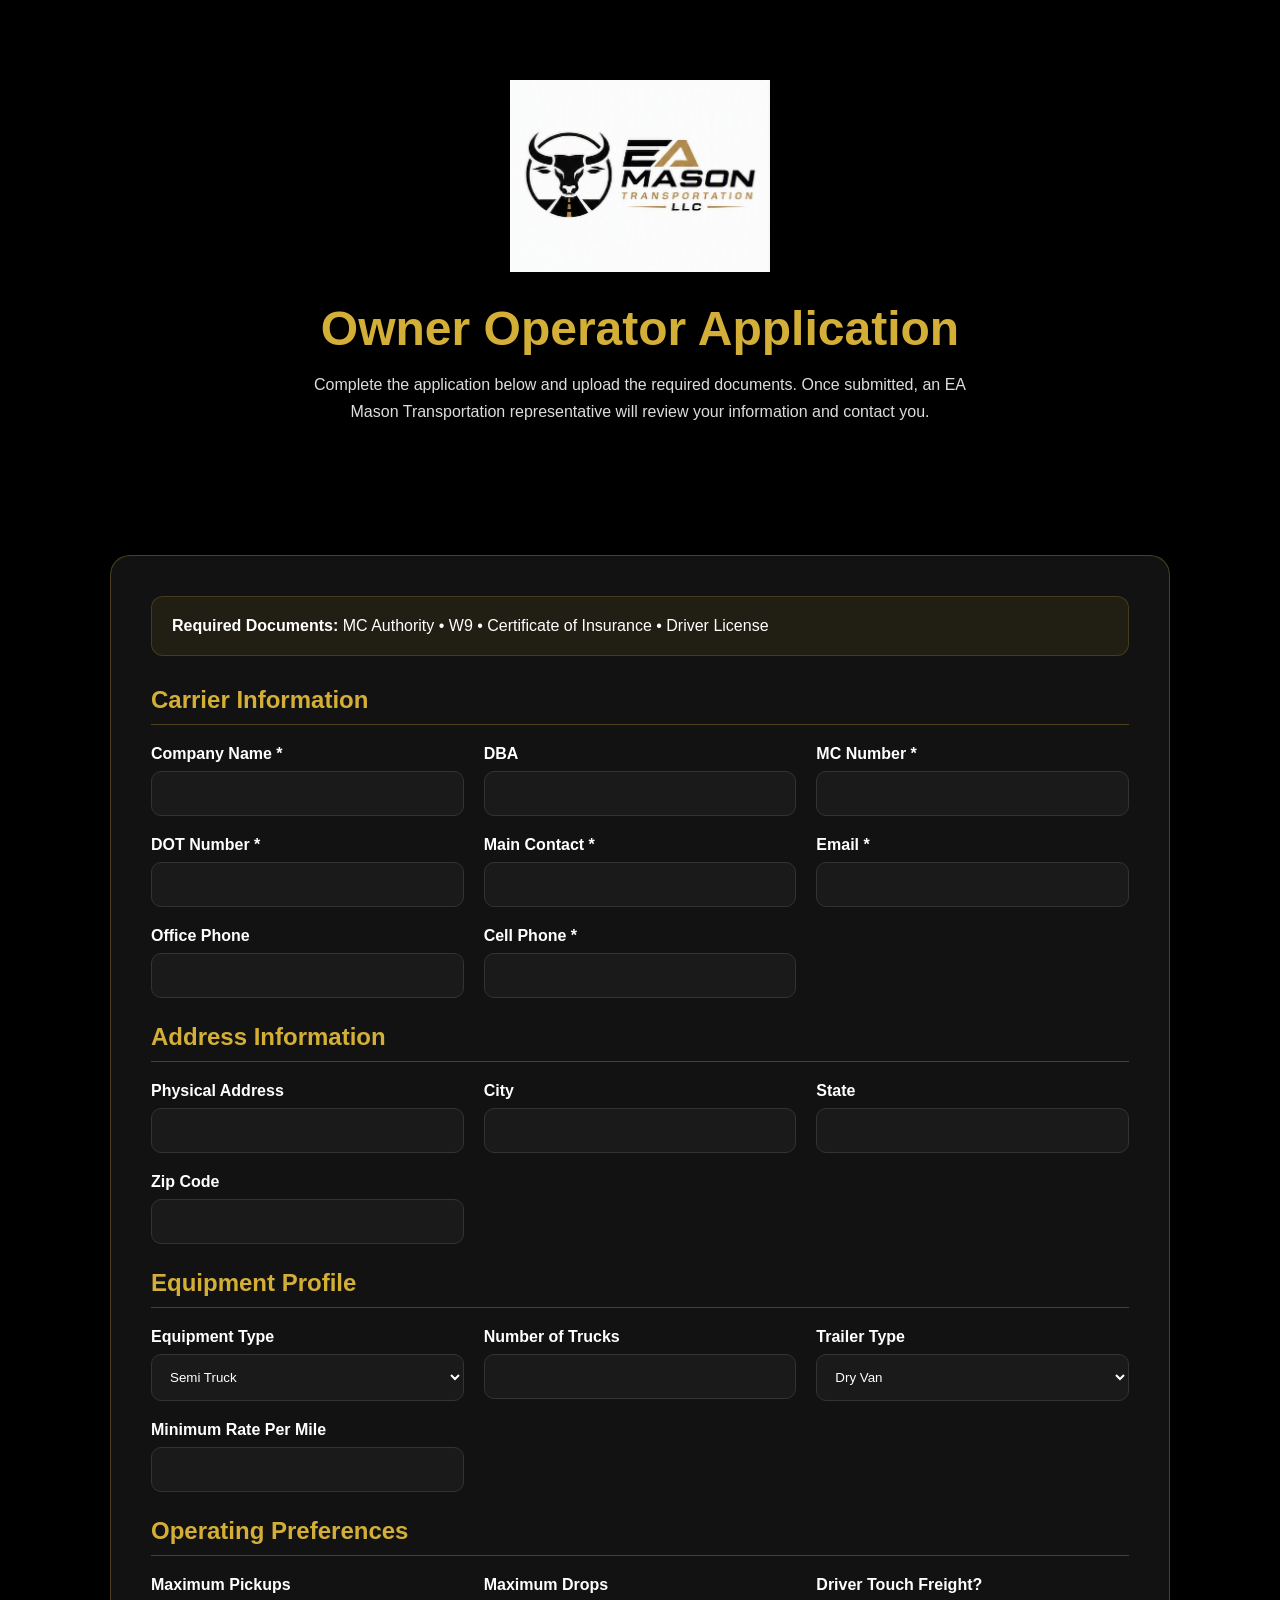
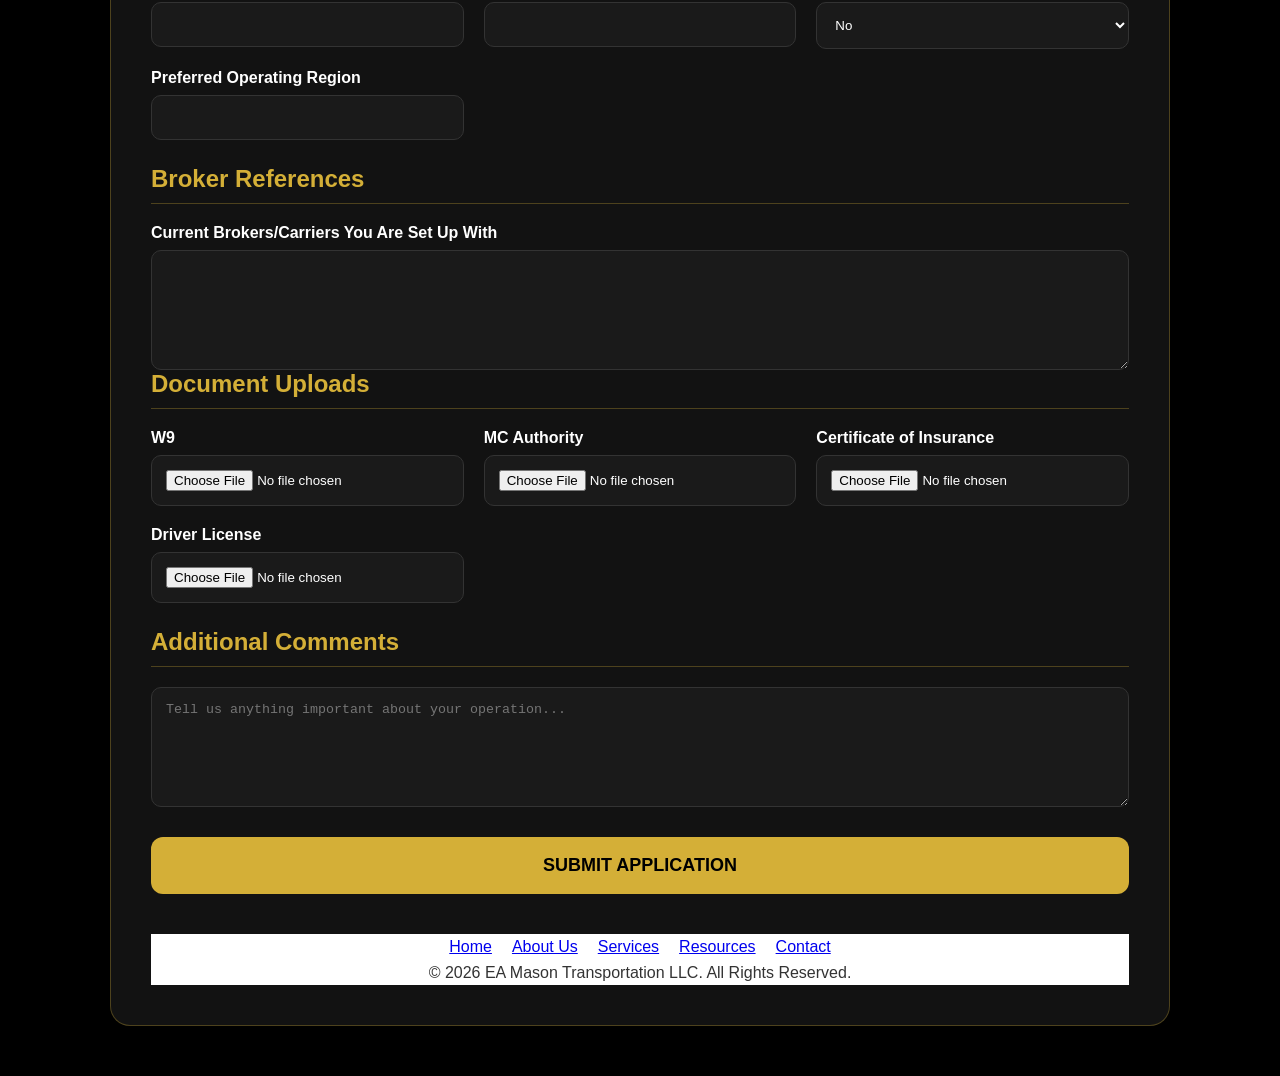
<file: apply.html>
<!DOCTYPE html>
<html lang="en">
<head>
<meta charset="UTF-8">
<meta name="viewport" content="width=device-width, initial-scale=1.0">

<title>Owner Operator Application | EA Mason Transportation</title>

<style>
:root{
    --gold:#d4af37;
    --dark:#0b0b0b;
    --card:#121212;
    --gray:#9ca3af;
    --white:#ffffff;
}

*{
    margin:0;
    padding:0;
    box-sizing:border-box;
}

body{
    background:#000;
    color:#fff;
    font-family:Inter,Arial,sans-serif;
}

.hero{
    background:linear-gradient(rgba(0,0,0,.85),rgba(0,0,0,.92));
    padding:80px 20px;
    text-align:center;
}

.hero img{
    max-width:260px;
    margin-bottom:25px;
}

.hero h1{
    font-size:3rem;
    color:var(--gold);
    margin-bottom:15px;
}

.hero p{
    color:#ddd;
    max-width:700px;
    margin:auto;
    line-height:1.7;
}

.application-wrapper{
    max-width:1100px;
    margin:auto;
    padding:50px 20px;
}

.form-card{
    background:var(--card);
    border:1px solid rgba(212,175,55,.3);
    border-radius:20px;
    padding:40px;
}

.section-title{
    color:var(--gold);
    margin-bottom:20px;
    border-bottom:1px solid rgba(212,175,55,.3);
    padding-bottom:10px;
}

.grid{
    display:grid;
    grid-template-columns:repeat(auto-fit,minmax(280px,1fr));
    gap:20px;
    margin-bottom:25px;
}

.field{
    display:flex;
    flex-direction:column;
}

label{
    margin-bottom:8px;
    font-weight:600;
}

input,
select,
textarea{
    background:#1a1a1a;
    border:1px solid #333;
    color:#fff;
    padding:14px;
    border-radius:10px;
}

textarea{
    min-height:120px;
}

input:focus,
select:focus,
textarea:focus{
    outline:none;
    border-color:var(--gold);
}

.submit-btn{
    width:100%;
    background:var(--gold);
    color:#000;
    border:none;
    padding:18px;
    font-size:18px;
    font-weight:700;
    border-radius:12px;
    cursor:pointer;
    margin-top:30px;
}

.submit-btn:hover{
    opacity:.9;
}

.notice{
    background:rgba(212,175,55,.08);
    border:1px solid rgba(212,175,55,.2);
    padding:20px;
    border-radius:12px;
    margin-bottom:30px;
}

footer{
    text-align:center;
    background:#fff;
    color:#333;
    font-family:Arial,Helvetica,sans-serif;
    line-height:1.6;
}

.footer-links{
    display:flex;
    justify-content:center;
    gap:20px;
    flex-wrap:wrap;
}
</style>
</head>

<body>

<section class="hero">
    <a href="index.html"><img src="ea-mason-logo.png" alt="EA Mason Transportation"></a>
    <h1>Owner Operator Application</h1>
    <p>
        Complete the application below and upload the required documents.
        Once submitted, an EA Mason Transportation representative will
        review your information and contact you.
    </p>
</section>

<div class="application-wrapper">

<form
name="owner-operator-application"
method="POST"
data-netlify="true"
netlify-honeypot="bot-field"
enctype="multipart/form-data">

<input type="hidden" name="form-name" value="owner-operator-application">

<p hidden>
<input name="bot-field">
</p>

<div class="form-card">

<div class="notice">
<strong>Required Documents:</strong>
MC Authority • W9 • Certificate of Insurance • Driver License
</div>

<h2 class="section-title">Carrier Information</h2>

<div class="grid">
<div class="field">
<label>Company Name *</label>
<input type="text" name="company_name" required>
</div>

<div class="field">
<label>DBA</label>
<input type="text" name="dba">
</div>

<div class="field">
<label>MC Number *</label>
<input type="text" name="mc_number" required>
</div>

<div class="field">
<label>DOT Number *</label>
<input type="text" name="dot_number" required>
</div>

<div class="field">
<label>Main Contact *</label>
<input type="text" name="contact_name" required>
</div>

<div class="field">
<label>Email *</label>
<input type="email" name="email" required>
</div>

<div class="field">
<label>Office Phone</label>
<input type="tel" name="office_phone">
</div>

<div class="field">
<label>Cell Phone *</label>
<input type="tel" name="cell_phone" required>
</div>
</div>

<h2 class="section-title">Address Information</h2>

<div class="grid">
<div class="field">
<label>Physical Address</label>
<input type="text" name="address">
</div>

<div class="field">
<label>City</label>
<input type="text" name="city">
</div>

<div class="field">
<label>State</label>
<input type="text" name="state">
</div>

<div class="field">
<label>Zip Code</label>
<input type="text" name="zip">
</div>
</div>

<h2 class="section-title">Equipment Profile</h2>

<div class="grid">
<div class="field">
<label>Equipment Type</label>
<select name="equipment_type">
<option>Semi Truck</option>
<option>Hotshot</option>
<option>Box Truck</option>
<option>Power Only</option>
<option>Sprinter Van</option>
</select>
</div>

<div class="field">
<label>Number of Trucks</label>
<input type="number" name="truck_count">
</div>

<div class="field">
<label>Trailer Type</label>
<select name="trailer_type">
<option>Dry Van</option>
<option>Reefer</option>
<option>Flatbed</option>
<option>Step Deck</option>
<option>Power Only</option>
<option>Box Truck</option>
</select>
</div>

<div class="field">
<label>Minimum Rate Per Mile</label>
<input type="text" name="rpm">
</div>
</div>

<h2 class="section-title">Operating Preferences</h2>

<div class="grid">
<div class="field">
<label>Maximum Pickups</label>
<input type="number" name="max_pickups">
</div>

<div class="field">
<label>Maximum Drops</label>
<input type="number" name="max_drops">
</div>

<div class="field">
<label>Driver Touch Freight?</label>
<select name="touch_freight">
<option>No</option>
<option>Yes</option>
</select>
</div>

<div class="field">
<label>Preferred Operating Region</label>
<input type="text" name="preferred_region">
</div>
</div>

<h2 class="section-title">Broker References</h2>

<div class="field">
<label>Current Brokers/Carriers You Are Set Up With</label>
<textarea name="brokers"></textarea>
</div>

<h2 class="section-title">Document Uploads</h2>

<div class="grid">

<div class="field">
<label>W9</label>
<input type="file" name="w9">
</div>

<div class="field">
<label>MC Authority</label>
<input type="file" name="authority">
</div>

<div class="field">
<label>Certificate of Insurance</label>
<input type="file" name="insurance">
</div>

<div class="field">
<label>Driver License</label>
<input type="file" name="license">
</div>

</div>

<h2 class="section-title">Additional Comments</h2>

<div class="field">
<textarea
name="comments"
placeholder="Tell us anything important about your operation..."></textarea>
</div>

<button type="submit" class="submit-btn">
SUBMIT APPLICATION
</button>



<footer>
    <div style="margin-bottom: 40px;"></div>
    <div class="footer-links">
        <a href="index.html">Home</a>
        <a href="about us.html">About Us</a>
        <a href="services.html">Services</a>
        <a href="resources.html">Resources</a>
        <a href="contact.html">Contact</a>
    </div>

    <p>&copy; 2026 EA Mason Transportation LLC. All Rights Reserved.</p>
</footer>

<script>

document
.getElementById("applicationForm")
.addEventListener("submit", async function(e){

    e.preventDefault();

    const payload = {
        fullName:
          document.getElementById("fullName").value,

        email:
          document.getElementById("email").value,

        phone:
          document.getElementById("phone").value
    };

    const response = await fetch(
      "/.netlify/functions/submit-application",
      {
        method:"POST",
        headers:{
          "Content-Type":"application/json"
        },
        body:JSON.stringify(payload)
      }
    );

    const result = await response.json();

    if(result.success){

        alert(
          "Application submitted successfully!"
        );

    } else {

        alert(
          "Something went wrong."
        );

    }

});

</script>

</body>
</html>
</file>
